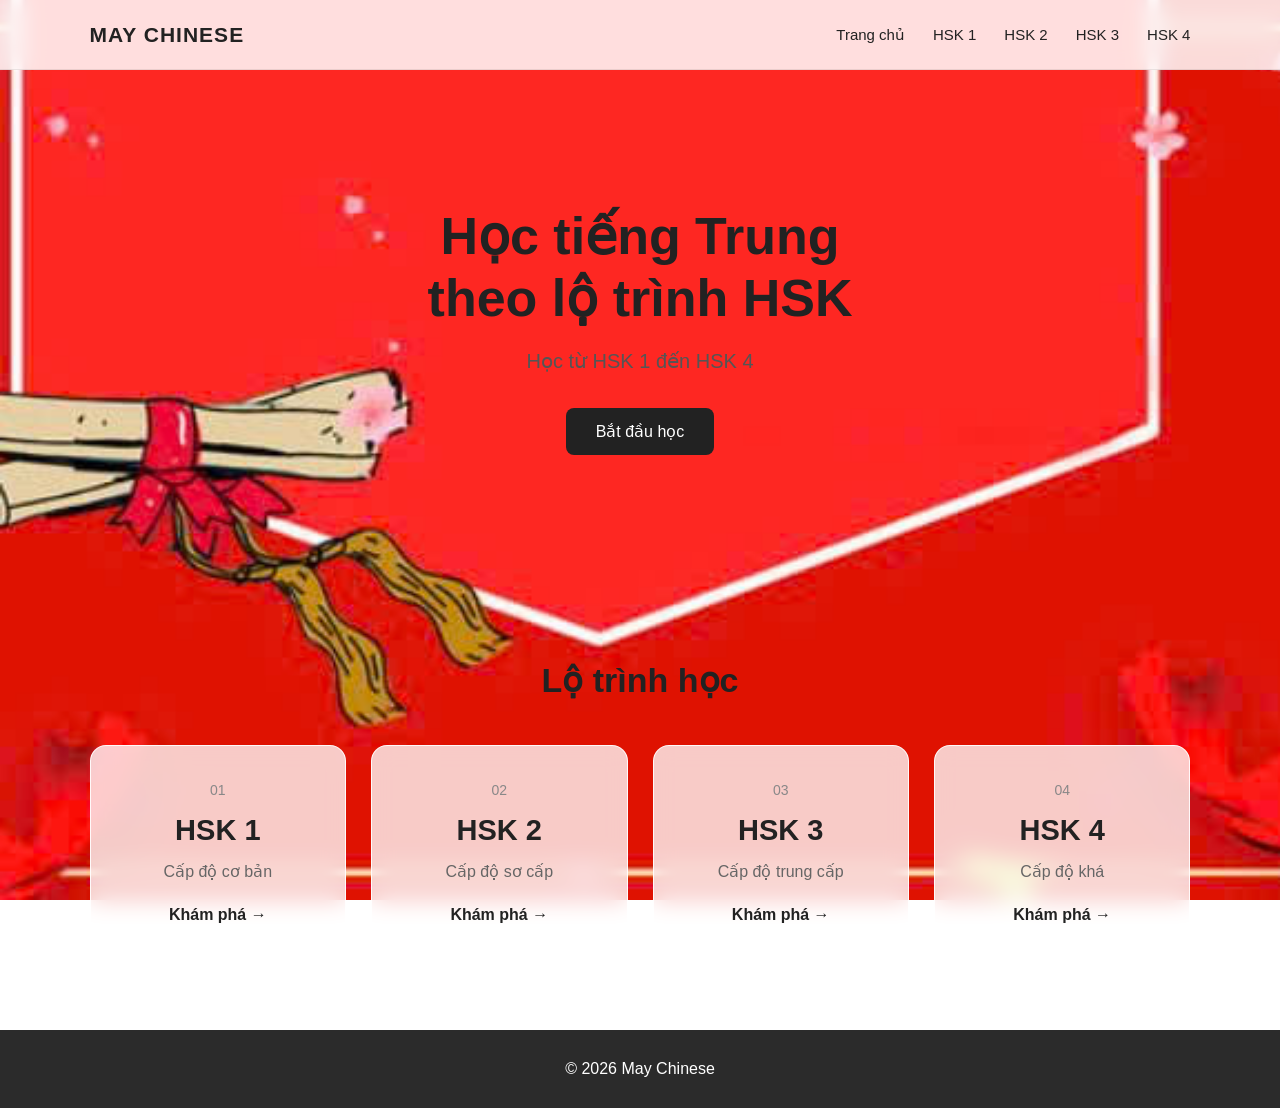
<file: index.html>
<!DOCTYPE html>
<html lang="vi">

<head>
    <meta charset="UTF-8">
    <meta name="viewport" content="width=device-width, initial-scale=1.0">
    <title>May Chinese</title>
    <link rel="stylesheet" href="css/style.css">
</head>

<body>

    <!-- HEADER -->
    <header class="header">
        <div class="logo">
            MAY CHINESE
        </div>

        <nav class="navbar">
            <a href="index.html">Trang chủ</a>
            <a href="hsk1.html">HSK 1</a>
            <a href="hsk2.html">HSK 2</a>
            <a href="hsk3.html">HSK 3</a>
            <a href="hsk4.html">HSK 4</a>
        </nav>
    </header>

    <!-- HERO -->
    <section class="hero">
        <div class="hero-content">
            <h1>
                Học tiếng Trung
                <br>
                theo lộ trình HSK
            </h1>

            <p>Học từ HSK 1 đến HSK 4</p>

            <a href="hsk1.html" class="hero-button">Bắt đầu học</a>
        </div>
    </section>

    <!-- HSK -->
    <section class="levels">
        <h2>Lộ trình học</h2>

        <div class="level-container">

            <!-- HSK 1 -->
            <div class="level-card">
                <span class="level-number">01</span>
                <h3>HSK 1</h3>
                <p>Cấp độ cơ bản</p>
                <a href="hsk1.html">Khám phá →</a>
            </div>

            <!-- HSK 2 -->
            <div class="level-card">
                <span class="level-number">02</span>
                <h3>HSK 2</h3>
                <p>Cấp độ sơ cấp</p>
                <a href="hsk2.html">Khám phá →</a>
            </div>

            <!-- HSK 3 -->
            <div class="level-card">
                <span class="level-number">03</span>
                <h3>HSK 3</h3>
                <p>Cấp độ trung cấp</p>
                <a href="hsk3.html">Khám phá →</a>
            </div>

            <!-- HSK 4 -->
            <div class="level-card">
                <span class="level-number">04</span>
                <h3>HSK 4</h3>
                <p>Cấp độ khá</p>
                <a href="hsk4.html">Khám phá →</a>
            </div>

        </div>
    </section>

    <!-- FOOTER -->
    <footer>
        <p>© 2026 May Chinese</p>
    </footer>

</body>

</html>
</file>
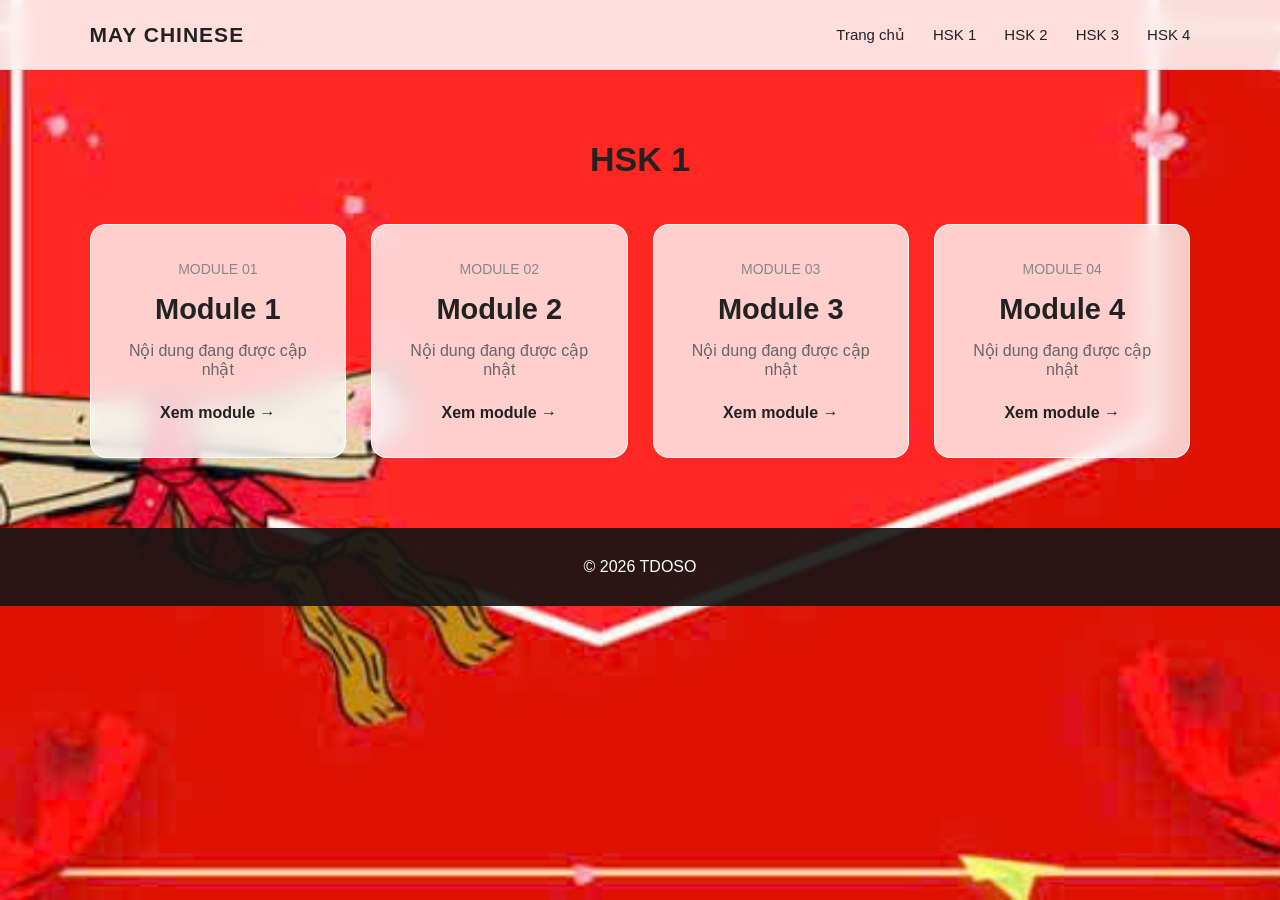
<file: hsk1.html>
<!DOCTYPE html>

<html lang="vi">

<head>

    <meta charset="UTF-8">

    <meta name="viewport"
          content="width=device-width, initial-scale=1.0">

    <title>HSK 1 - Maychinese</title>

    <link rel="stylesheet"
          href="css/style.css">

</head>


<body>


<header class="header">

    <div class="logo">
        MAY CHINESE
    </div>


    <nav class="navbar">

        <a href="index.html">
            Trang chủ
        </a>

        <a href="hsk1.html">
            HSK 1
        </a>

        <a href="hsk2.html">
            HSK 2
        </a>

        <a href="hsk3.html">
            HSK 3
        </a>

        <a href="hsk4.html">
            HSK 4
        </a>

    </nav>

</header>


<section class="levels">

    <h2>
        HSK 1
    </h2>

    <div class="level-container">


        <div class="level-card">

            <span class="level-number">
                MODULE 01
            </span>

            <h3>
                Module 1
            </h3>

            <p>
                Nội dung đang được cập nhật
            </p>

            <a href="modules/hsk1/module1.html">
                Xem module →
            </a>

        </div>


        <div class="level-card">

            <span class="level-number">
                MODULE 02
            </span>

            <h3>
                Module 2
            </h3>

            <p>
                Nội dung đang được cập nhật
            </p>

            <a href="modules/hsk1/module2.html">
                Xem module →
            </a>

        </div>


        <div class="level-card">

            <span class="level-number">
                MODULE 03
            </span>

            <h3>
                Module 3
            </h3>

            <p>
                Nội dung đang được cập nhật
            </p>

            <a href="modules/hsk1/module3.html">
                Xem module →
            </a>

        </div>


        <div class="level-card">

            <span class="level-number">
                MODULE 04
            </span>

            <h3>
                Module 4
            </h3>

            <p>
                Nội dung đang được cập nhật
            </p>

            <a href="modules/hsk1/module4.html">
                Xem module →
            </a>

        </div>


    </div>

</section>


<footer>

    <p>
        © 2026 TDOSO
    </p>

</footer>


</body>

</html>
</file>
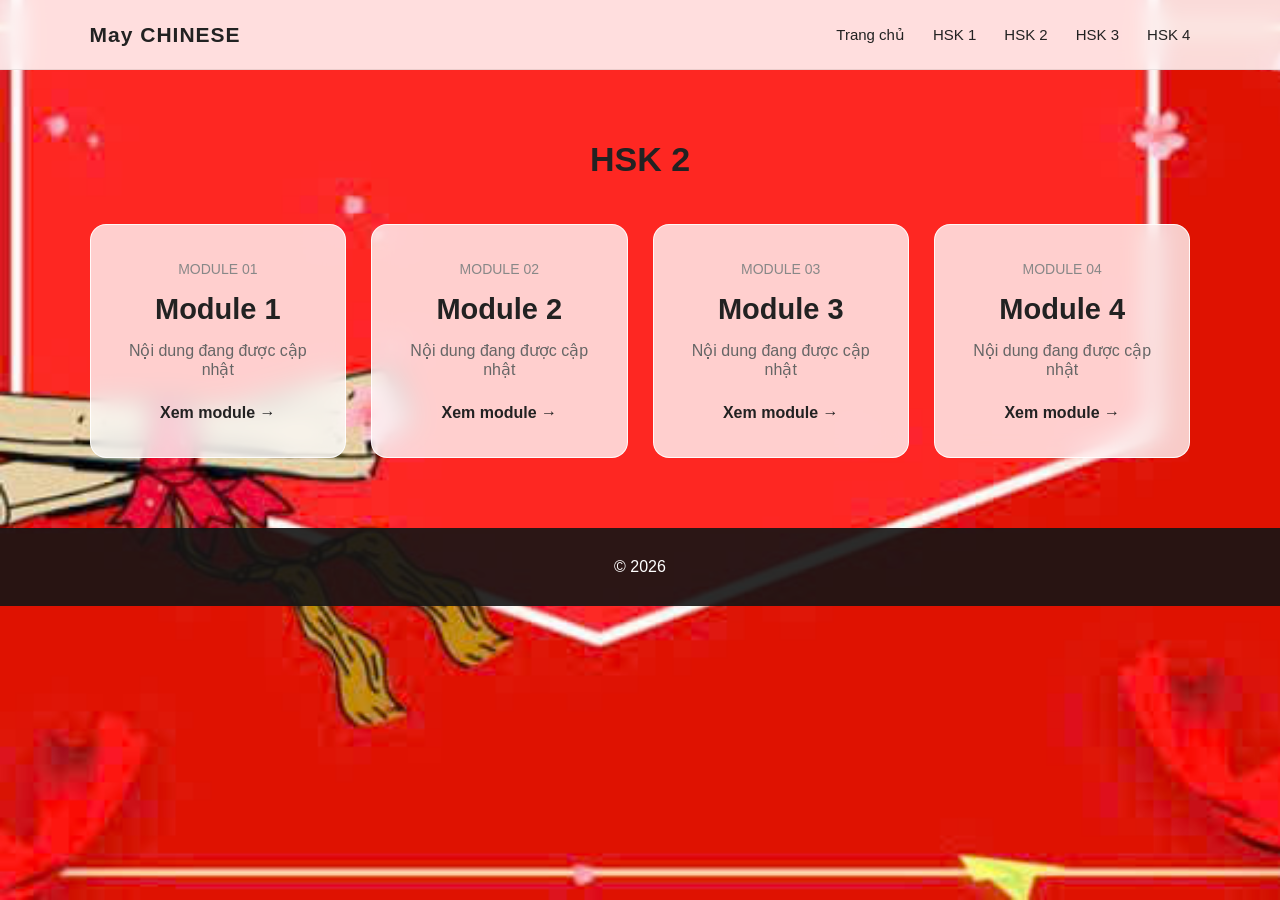
<file: hsk2.html>
<!DOCTYPE html>
<html lang="vi">
<head>
    <meta charset="UTF-8">
    <meta name="viewport"
          content="width=device-width, initial-scale=1.0">
    <title>HSK 2 - May chinese</title>
    <link rel="stylesheet"
          href="css/style.css">
</head>
<body>
<header class="header">
    <div class="logo">
        May CHINESE
    </div>
    <nav class="navbar">
        <a href="index.html">
            Trang chủ
        </a>
        <a href="hsk1.html">
            HSK 1
        </a>
        <a href="hsk2.html">
            HSK 2
        </a>
        <a href="hsk3.html">
            HSK 3
        </a>
        <a href="hsk4.html">
            HSK 4
        </a>
    </nav>
</header>
<section class="levels">
    <h2>
        HSK 2
    </h2>
    <div class="level-container">
        <div class="level-card">
            <span class="level-number">
                MODULE 01
            </span>
            <h3>
                Module 1
            </h3>
            <p>
                Nội dung đang được cập nhật
            </p>
            <a href="modules/hsk2/module1.html">
                Xem module →
            </a>
        </div>
        <div class="level-card">
            <span class="level-number">
                MODULE 02
            </span>
            <h3>
                Module 2
            </h3>
            <p>
                Nội dung đang được cập nhật
            </p>
            <a href="modules/hsk2/module2.html">
                Xem module →
            </a>
        </div>
        <div class="level-card">
            <span class="level-number">
                MODULE 03
            </span>
            <h3>
                Module 3
            </h3>
            <p>
                Nội dung đang được cập nhật
            </p>
            <a href="modules/hsk2/module3.html">
                Xem module →
            </a>
        </div>
        <div class="level-card">
            <span class="level-number">
                MODULE 04
            </span>
            <h3>
                Module 4
            </h3>
            <p>
                Nội dung đang được cập nhật
            </p>
            <a href="modules/hsk2/module4.html">
                Xem module →
            </a>
        </div>
    </div>
</section>
<footer>
    <p>
        © 2026 
    </p>
</footer>
</body>
</html>
</file>
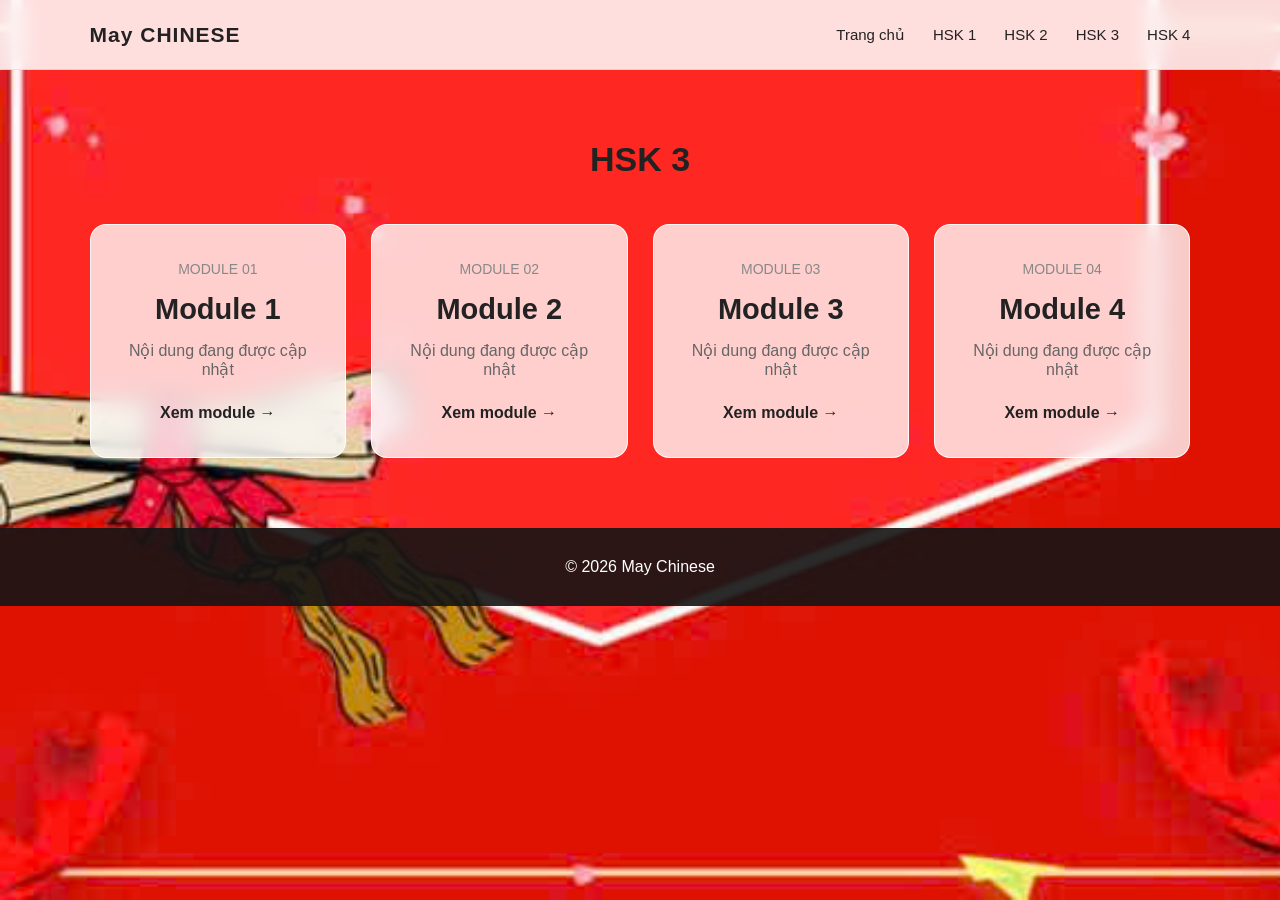
<file: hsk3.html>
<!DOCTYPE html>
<html lang="vi">
<head>
    <meta charset="UTF-8">
    <meta name="viewport"
          content="width=device-width, initial-scale=1.0">
    <title>HSK 3 - May chinese</title>
    <link rel="stylesheet"
          href="css/style.css">
</head>
<body>
<header class="header">
    <div class="logo">
        May CHINESE
    </div>
    <nav class="navbar">
        <a href="index.html">
            Trang chủ
        </a>
        <a href="hsk1.html">
            HSK 1
        </a>
        <a href="hsk2.html">
            HSK 2
        </a>
        <a href="hsk3.html">
            HSK 3
        </a>
        <a href="hsk4.html">
            HSK 4
        </a>
    </nav>
</header>
<section class="levels">
    <h2>
        HSK 3
    </h2>
    <div class="level-container">
        <div class="level-card">
            <span class="level-number">
                MODULE 01
            </span>
            <h3>
                Module 1
            </h3>
            <p>
                Nội dung đang được cập nhật
            </p>
            <a href="modules/hsk3/module1.html">
                Xem module →
            </a>
        </div>
        <div class="level-card">
            <span class="level-number">
                MODULE 02
            </span>
            <h3>
                Module 2
            </h3>
            <p>
                Nội dung đang được cập nhật
            </p>
            <a href="modules/hsk3/module2.html">
                Xem module →
            </a>
        </div>
        <div class="level-card">
            <span class="level-number">
                MODULE 03
            </span>
            <h3>
                Module 3
            </h3>
            <p>
                Nội dung đang được cập nhật
            </p>
            <a href="modules/hsk3/module3.html">
                Xem module →
            </a>
        </div>
        <div class="level-card">
            <span class="level-number">
                MODULE 04
            </span>
            <h3>
                Module 4
            </h3>
            <p>
                Nội dung đang được cập nhật
            </p>
            <a href="modules/hsk3/module4.html">
                Xem module →
            </a>
        </div>
    </div>
</section>
<footer>
    <p>
        © 2026 May Chinese
    </p>
</footer>
</body>
</html>
</file>
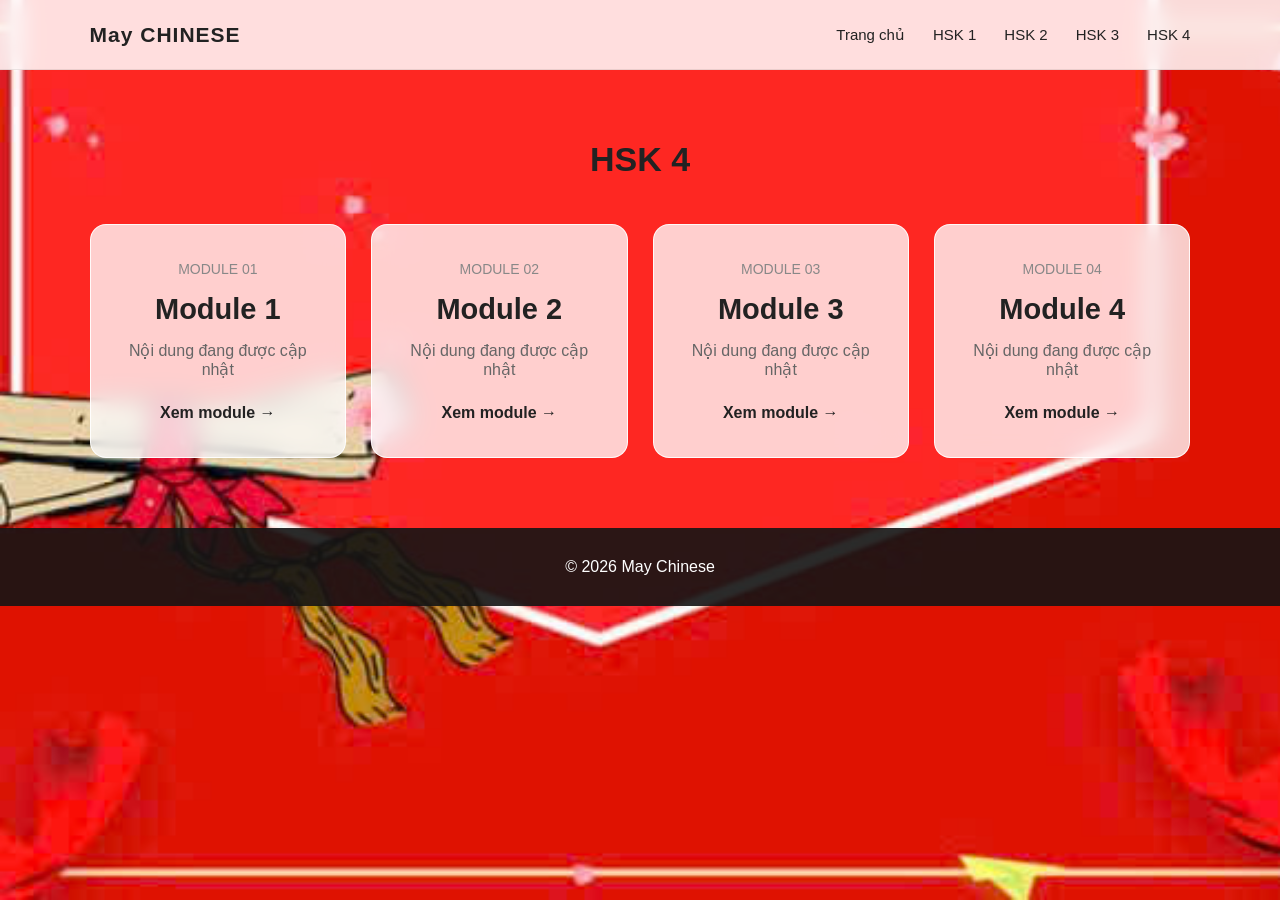
<file: hsk4.html>
<!DOCTYPE html>
<html lang="vi">
<head>
    <meta charset="UTF-8">
    <meta name="viewport"
          content="width=device-width, initial-scale=1.0">
    <title>HSK 4 - May chinese</title>
    <link rel="stylesheet"
          href="css/style.css">
</head>
<body>
<header class="header">
    <div class="logo">
        May CHINESE
    </div>
    <nav class="navbar">
        <a href="index.html">
            Trang chủ
        </a>
        <a href="hsk1.html">
            HSK 1
        </a>
        <a href="hsk2.html">
            HSK 2
        </a>
        <a href="hsk3.html">
            HSK 3
        </a>
        <a href="hsk4.html">
            HSK 4
        </a>
    </nav>
</header>
<section class="levels">
    <h2>
        HSK 4
    </h2>
    <div class="level-container">
        <div class="level-card">
            <span class="level-number">
                MODULE 01
            </span>
            <h3>
                Module 1
            </h3>
            <p>
                Nội dung đang được cập nhật
            </p>
            <a href="modules/hsk4/module1.html">
                Xem module →
            </a>
        </div>
        <div class="level-card">
            <span class="level-number">
                MODULE 02
            </span>
            <h3>
                Module 2
            </h3>
            <p>
                Nội dung đang được cập nhật
            </p>
            <a href="modules/hsk4/module2.html">
                Xem module →
            </a>
        </div>
        <div class="level-card">
            <span class="level-number">
                MODULE 03
            </span>
            <h3>
                Module 3
            </h3>
            <p>
                Nội dung đang được cập nhật
            </p>
            <a href="modules/hsk4/module3.html">
                Xem module →
            </a>
        </div>
        <div class="level-card">
            <span class="level-number">
                MODULE 04
            </span>
            <h3>
                Module 4
            </h3>
            <p>
                Nội dung đang được cập nhật
            </p>
            <a href="modules/hsk4/module4.html">
                Xem module →
            </a>
        </div>
    </div>
</section>
<footer>
    <p>
        © 2026 May Chinese
    </p>
</footer>
</body>
</html>
</file>
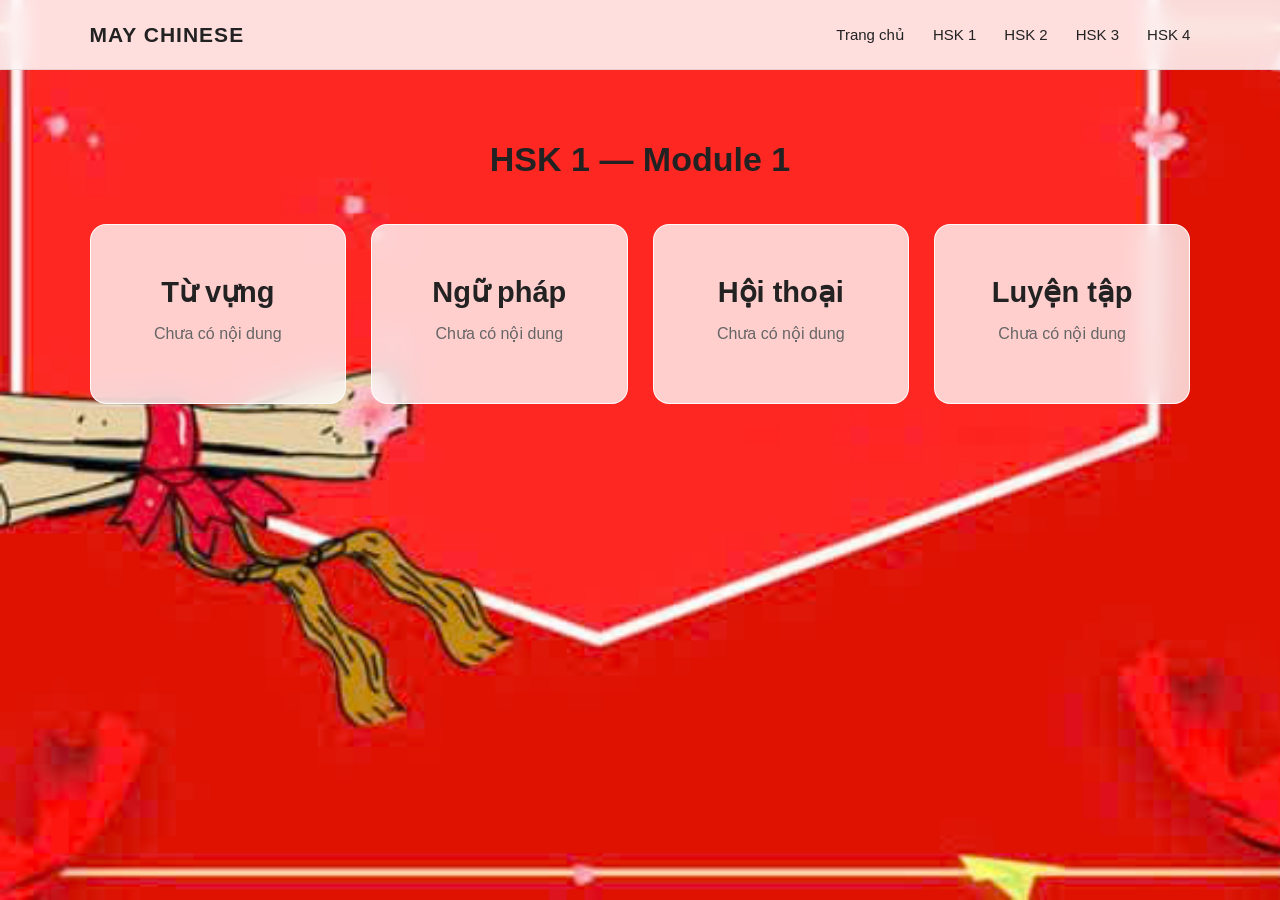
<file: modules/hsk1/module1.html>
<!DOCTYPE html>

<html lang="vi">

<head>

    <meta charset="UTF-8">

    <meta name="viewport"
          content="width=device-width, initial-scale=1.0">

    <title>HSK 1 - Module 1</title>

    <link rel="stylesheet"
          href="../../css/style.css">

</head>


<body>


<header class="header">

    <div class="logo">
        MAY CHINESE
    </div>


    <nav class="navbar">

        <a href="../../index.html">
            Trang chủ
        </a>

        <a href="../../hsk1.html">
            HSK 1
        </a>

        <a href="../../hsk2.html">
            HSK 2
        </a>

        <a href="../../hsk3.html">
            HSK 3
        </a>

        <a href="../../hsk4.html">
            HSK 4
        </a>

    </nav>

</header>


<section class="levels">

    <h2>
        HSK 1 — Module 1
    </h2>


    <div class="level-container">


        <div class="level-card">

            <h3>
                Từ vựng
            </h3>

            <p>
                Chưa có nội dung
            </p>

        </div>


        <div class="level-card">

            <h3>
                Ngữ pháp
            </h3>

            <p>
                Chưa có nội dung
            </p>

        </div>


        <div class="level-card">

            <h3>
                Hội thoại
            </h3>

            <p>
                Chưa có nội dung
            </p>

        </div>


        <div class="level-card">

            <h3>
                Luyện tập
            </h3>

            <p>
                Chưa có nội dung
            </p>

        </div>


    </div>

</section>


</body>

</html>
</file>
<file: css/style.css>
* {
    margin: 0;
    padding: 0;
    box-sizing: border-box;
}


html {
    scroll-behavior: smooth;
}


body {

    font-family:
        Arial,
        Helvetica,
        sans-serif;

    color: #222;

    min-height: 100vh;

    background:

        linear-gradient(
            rgba(255,255,255,0.88),
            rgba(255,255,255,0.88)
        ),

        url("../assets/bg.jpg");

    background-size: cover;

    background-position: center;

    background-attachment: fixed;

}


/* =========================
   HEADER
========================= */

.header {

    position: sticky;

    top: 0;

    z-index: 1000;

    height: 70px;

    display: flex;

    align-items: center;

    justify-content:
        space-between;

    padding:
        0 7%;

    background:
        rgba(255,255,255,0.85);

    backdrop-filter:
        blur(10px);

    border-bottom:
        1px solid
        rgba(0,0,0,0.08);

}


.logo {

    font-size: 21px;

    font-weight: 700;

    letter-spacing: 1px;

}


.navbar {

    display: flex;

    gap: 28px;

}


.navbar a {

    color: #222;

    text-decoration: none;

    font-size: 15px;

    transition: 0.25s;

}


.navbar a:hover {

    color: #b91c1c;

}


/* =========================
   HERO
========================= */

.hero {

    min-height: 520px;

    display: flex;

    align-items: center;

    justify-content: center;

    text-align: center;

}


.hero-content {

    padding: 40px;

}


.hero h1 {

    font-size: 52px;

    line-height: 1.2;

    margin-bottom: 20px;

}


.hero p {

    font-size: 20px;

    color: #555;

    margin-bottom: 35px;

}


.hero-button {

    display: inline-block;

    padding:
        14px 30px;

    background: #222;

    color: white;

    text-decoration: none;

    border-radius: 8px;

    transition: 0.25s;

}


.hero-button:hover {

    transform:
        translateY(-3px);

    background: #444;

}


/* =========================
   LEVELS
========================= */

.levels {

    padding:
        70px 7%;

}


.levels h2 {

    text-align: center;

    font-size: 34px;

    margin-bottom: 45px;

}


.level-container {

    display: grid;

    grid-template-columns:
        repeat(4, 1fr);

    gap: 25px;

}


.level-card {

    padding: 35px 25px;

    background:
        rgba(255,255,255,0.78);

    backdrop-filter:
        blur(12px);

    border:
        1px solid
        rgba(255,255,255,0.9);

    border-radius: 16px;

    text-align: center;

    transition: 0.25s;

}


.level-card:hover {

    transform:
        translateY(-7px);

    box-shadow:
        0 15px 35px
        rgba(0,0,0,0.12);

}


.level-number {

    font-size: 14px;

    color: #888;

}


.level-card h3 {

    font-size: 29px;

    margin:
        15px 0;

}


.level-card p {

    color: #666;

    margin-bottom: 25px;

}


.level-card a {

    text-decoration: none;

    color: #222;

    font-weight: bold;

}


/* =========================
   FOOTER
========================= */

footer {

    padding: 30px;

    text-align: center;

    background:
        rgba(20,20,20,0.9);

    color: white;

}


/* =========================
   RESPONSIVE
========================= */

@media (max-width: 900px) {

    .level-container {

        grid-template-columns:
            repeat(2, 1fr);

    }

}


@media (max-width: 600px) {

    .header {

        height: auto;

        padding: 20px;

        flex-direction: column;

        gap: 15px;

    }


    .navbar {

        gap: 15px;

        flex-wrap: wrap;

        justify-content: center;

    }


    .hero h1 {

        font-size: 36px;

    }


    .level-container {

        grid-template-columns: 1fr;

    }

}
body {
    background-image: url("../assets/bg.jpg");         
    background-position: center;      
    background-repeat: no-repeat;     
    background-attachment: fixed;     
}
</file>
